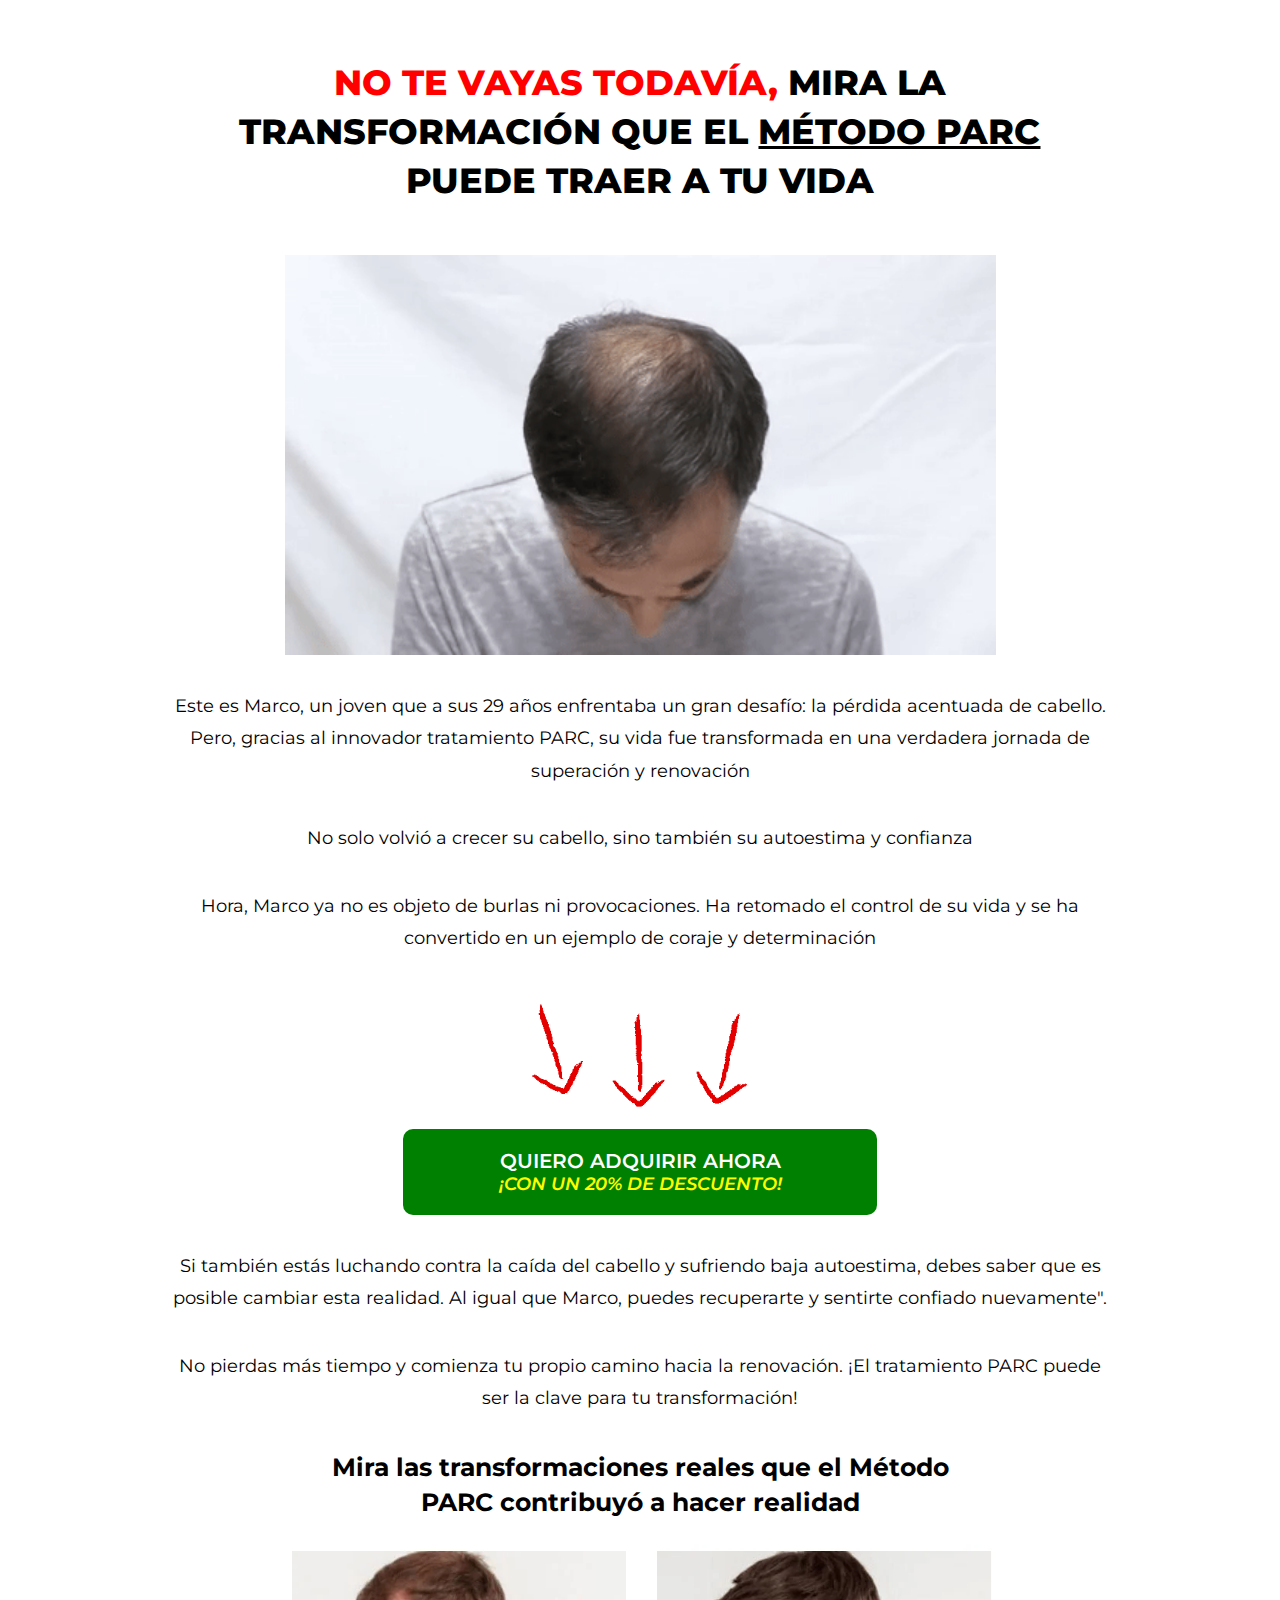
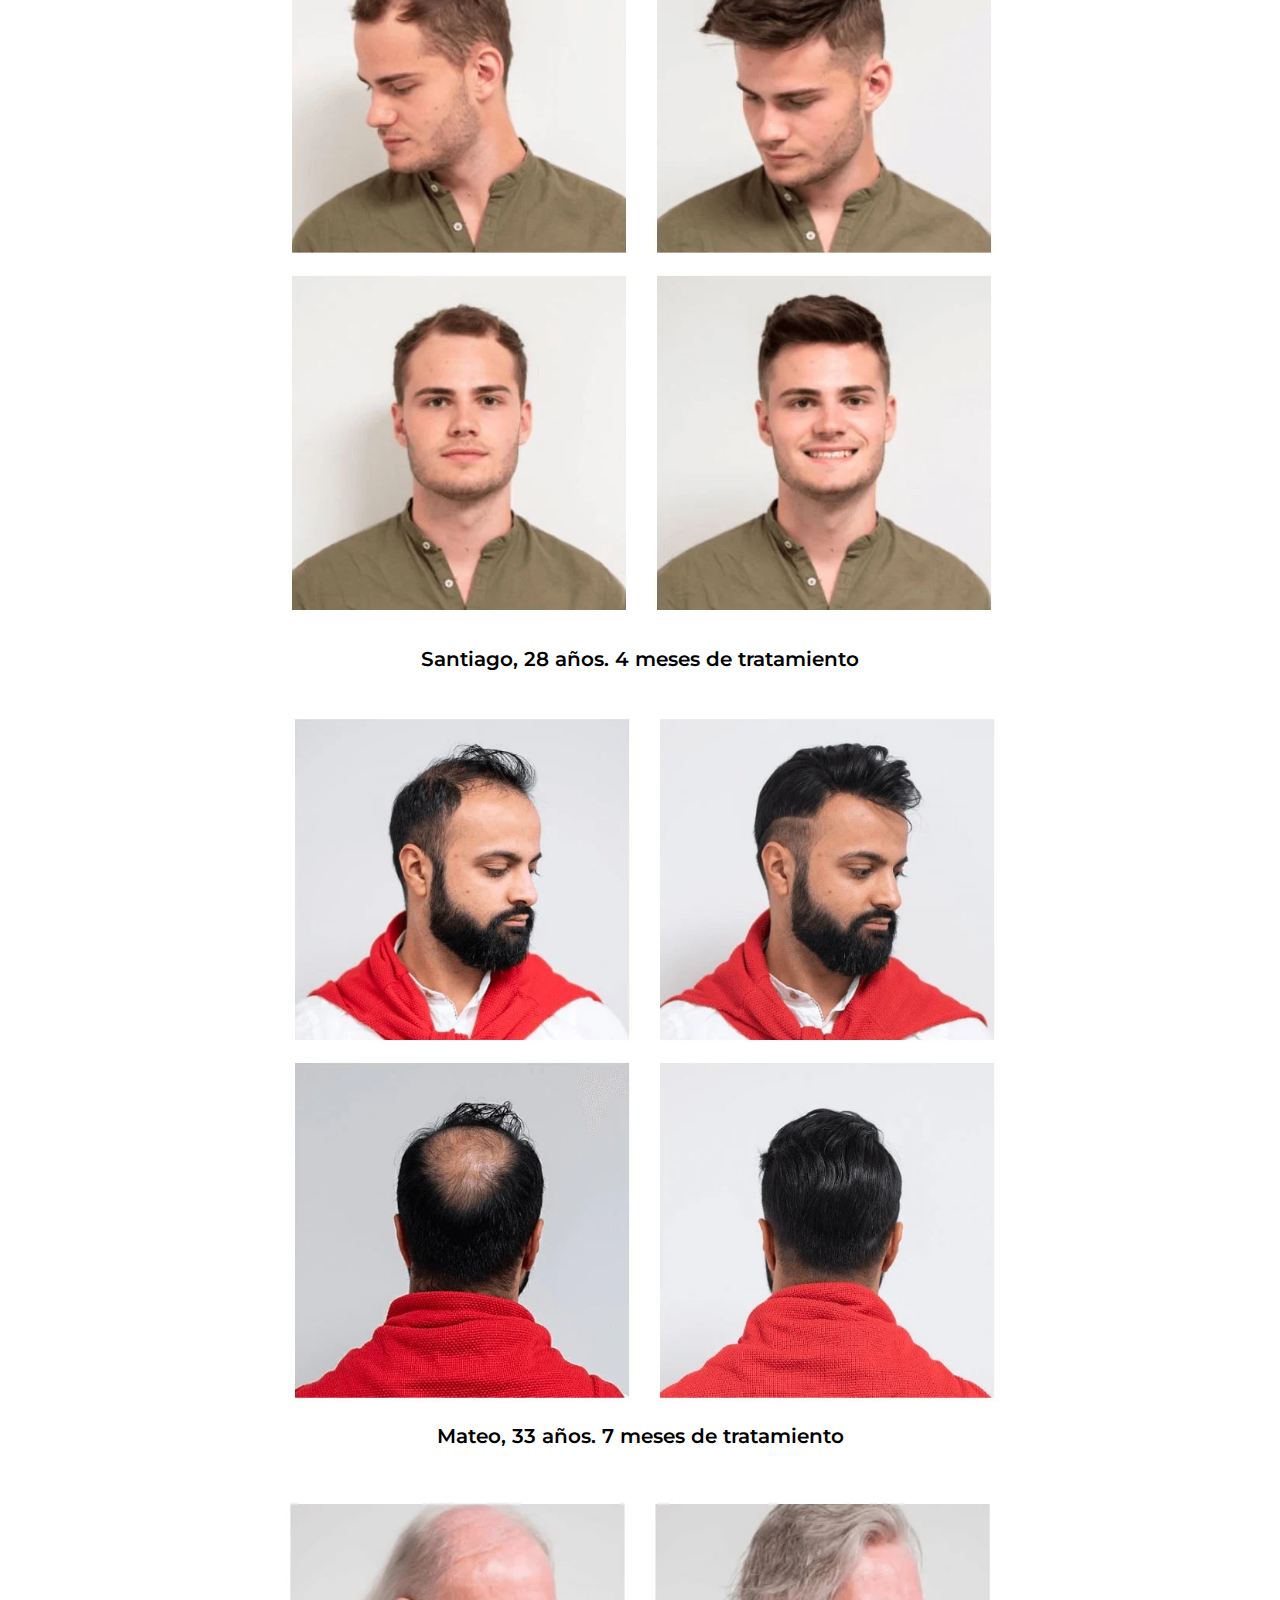
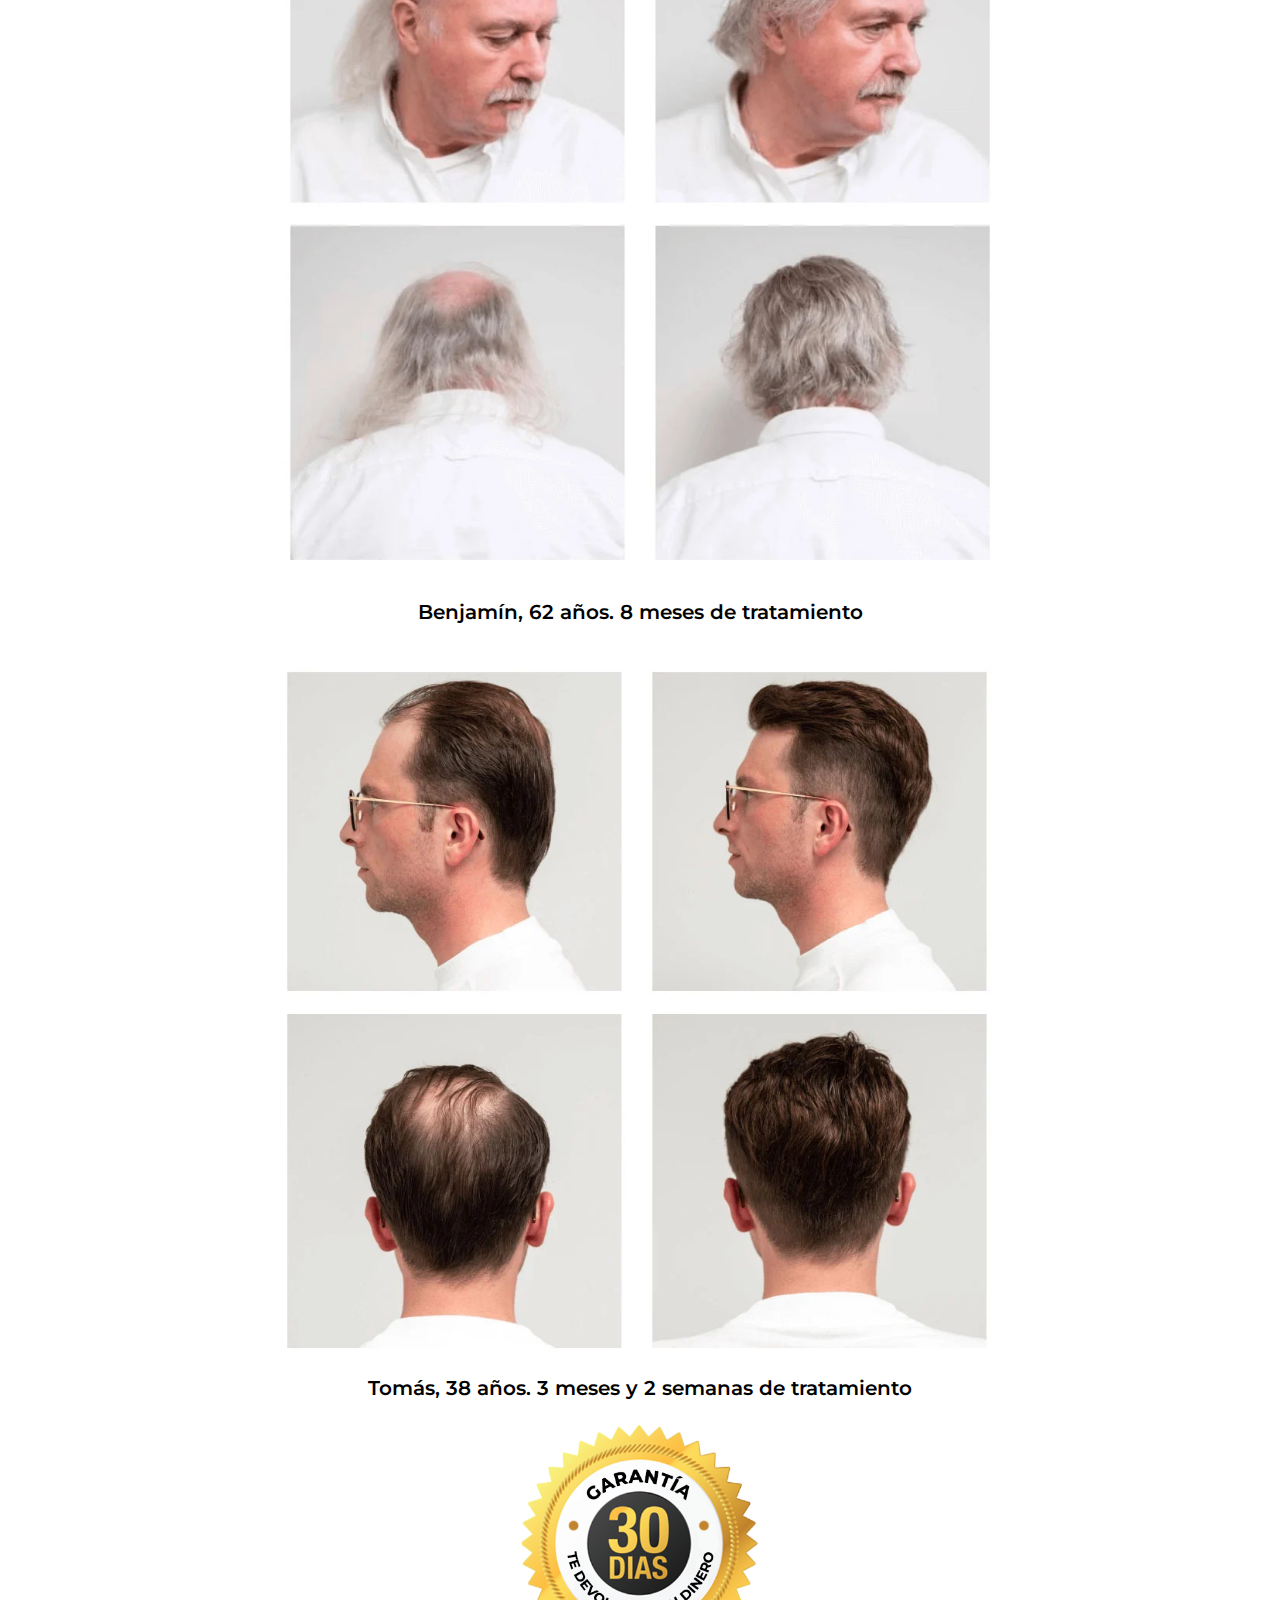
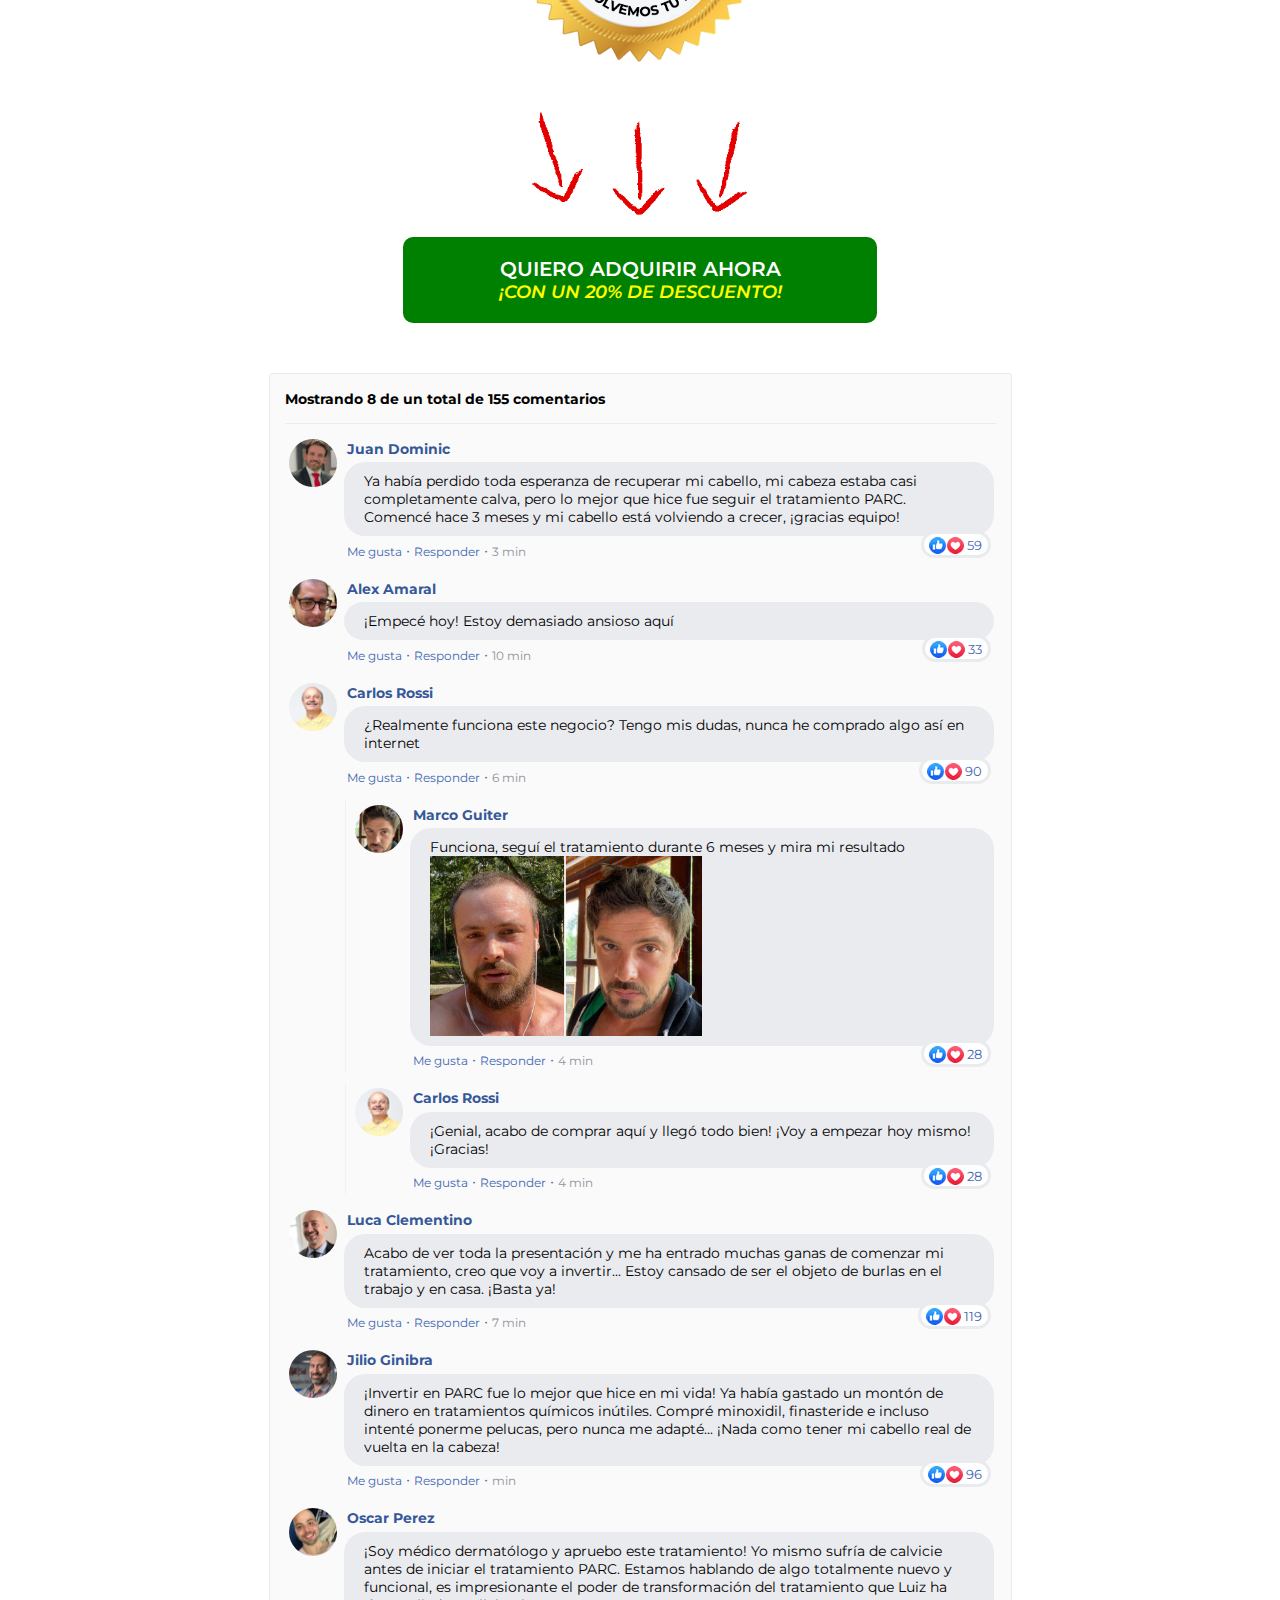
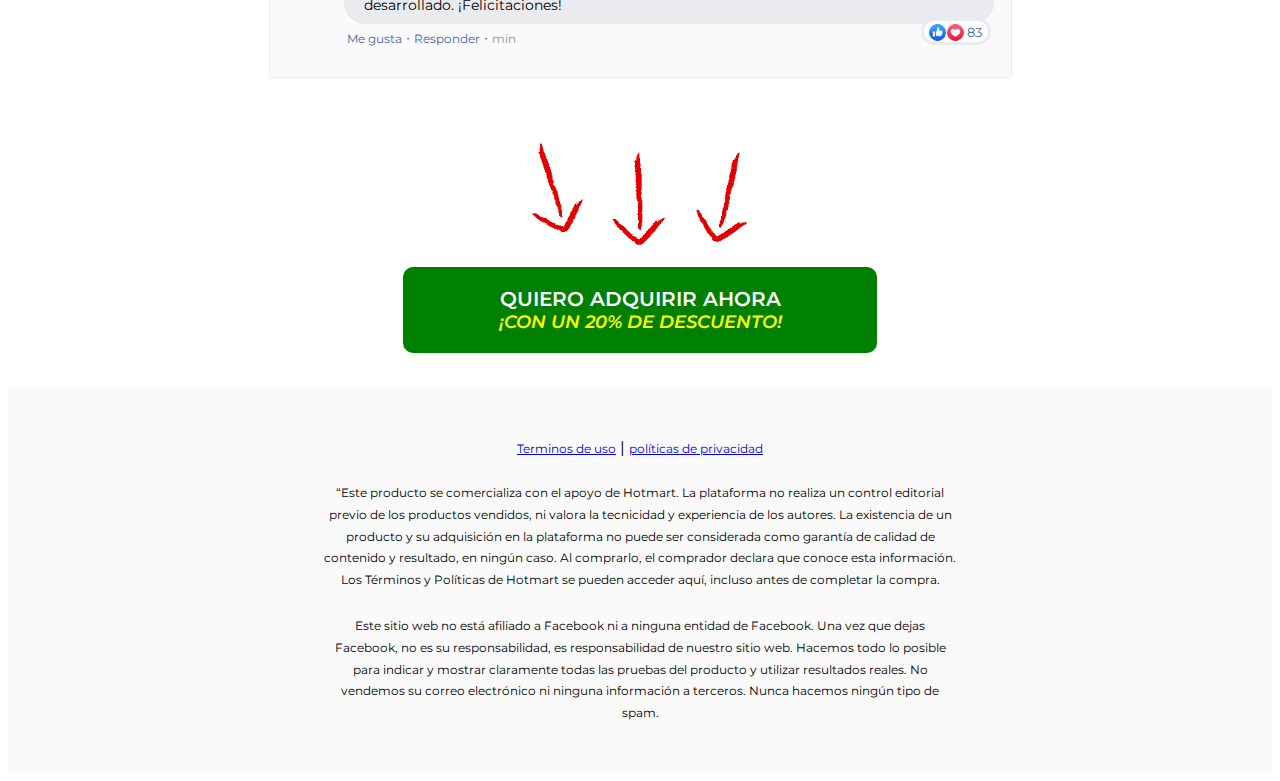
<file: ofesp/index.html>
<!doctype html>
<html>
<head>
<meta charset="UTF-8">
<meta name="viewport" content="width=device-width, initial-scale=1">	
<title>Metodo PARC - Oferta especial</title>
<!-- CSS Geral !-->
<link href="assets/style.css" type="text/css" rel="stylesheet" media="all">
<!-- CSS Geral !-->
<!-- CSS Bootstrap !-->
<link href="https://cdn.jsdelivr.net/npm/bootstrap@5.3.0-alpha2/dist/css/bootstrap.min.css" rel="stylesheet" integrity="sha384-aFq/bzH65dt+w6FI2ooMVUpc+21e0SRygnTpmBvdBgSdnuTN7QbdgL+OapgHtvPp" crossorigin="anonymous">
<!-- CSS Bootstrap !-->
	
<!-- PIXEL AQUI !-->
<!-- Meta Pixel Code -->
<script>
  !function(f,b,e,v,n,t,s)
  {if(f.fbq)return;n=f.fbq=function(){n.callMethod?
  n.callMethod.apply(n,arguments):n.queue.push(arguments)};
  if(!f._fbq)f._fbq=n;n.push=n;n.loaded=!0;n.version='2.0';
  n.queue=[];t=b.createElement(e);t.async=!0;
  t.src=v;s=b.getElementsByTagName(e)[0];
  s.parentNode.insertBefore(t,s)}(window, document,'script',
  'https://connect.facebook.net/en_US/fbevents.js');
  fbq('init', '244367664831523');
  fbq('track', 'PageView');
</script>
<noscript><img height="1" width="1" style="display:none"
  src="https://www.facebook.com/tr?id=244367664831523&ev=PageView&noscript=1"
/></noscript>
<!-- End Meta Pixel Code -->
	
</head>

<body>
	
<!-- Header !-->
<header class="header" id="header">
	<div class="container">
		<div class="row">
			<div class="col-12">
				<h1><span>NO TE VAYAS TODAVÍA,</span> MIRA LA TRANSFORMACIÓN QUE EL <u>MÉTODO PARC</u> PUEDE TRAER A TU VIDA</h1>
			</div>
		</div>
	</div>
</header>
<!-- Header !-->
	
<!-- Conteúdo geral !-->
<main class="mian" id="main">
	<div class="container">
		<div class="row">
			<div class="col-12">
				<img src="img/crescimentocapilar.gif" width="100%" height="100%" class="crescimento img-fluid">

				<p>Este es Marco, un joven que a sus 29 años enfrentaba un gran desafío: la pérdida acentuada de cabello. Pero, gracias al innovador tratamiento PARC, su vida fue transformada en una verdadera jornada de superación y renovación</p>

				<p>No solo volvió a crecer su cabello, sino también su autoestima y confianza</p>

				<p>Hora, Marco ya no es objeto de burlas ni provocaciones. Ha retomado el control de su vida y se ha convertido en un ejemplo de coraje y determinación</p>

				<img src="img/setas-baixo.gif" width="100%" height="100%" class="setas img-fluid">
				
				<!-- CTA !-->
				<a href="https://go.hotmart.com/K82246040T?ap=c35f" class="cta blob green">Quiero adquirir ahora <span>¡Con un 20% de descuento!</span></a>
				<!-- CTA !-->

				<p>Si también estás luchando contra la caída del cabello y sufriendo baja autoestima, debes saber que es posible cambiar esta realidad. Al igual que Marco, puedes recuperarte y sentirte confiado nuevamente".</p>

				<p>No pierdas más tiempo y comienza tu propio camino hacia la renovación. ¡El tratamiento PARC puede ser la clave para tu transformación!</p>

				<h2>Mira las transformaciones reales que el Método PARC contribuyó a hacer realidad</h2>			
			</div>
		</div>
		
		<div class="row">
			<div class="col-lg-6 col-sm-6 col-md-6">
				<img src="img/ad1.webp" width="100%" height="100%" class="ad img-fluid">
				<h3>Santiago, 28 años. 4 meses de tratamiento</h3>
			</div>
			<div class="col-lg-6 col-sm-6 col-md-6">
				<img src="img/ad2.webp" width="100%" height="100%" class="ad img-fluid">
				<h3>Mateo, 33 años. 7 meses de tratamiento</h3>
			</div>
		</div>
		
		<div class="row">
			<div class="col-lg-6 col-sm-6 col-md-6">
				<img src="img/ad3.webp" width="100%" height="100%" class="ad img-fluid">
				<h3>Benjamín, 62 años. 8 meses de tratamiento</h3>
			</div>
			<div class="col-lg-6 col-sm-6 col-md-6">
				<img src="img/ad4.webp" width="100%" height="100%" class="ad img-fluid">
				<h3>Tomás, 38 años. 3 meses y 2 semanas de tratamiento</h3>
			</div>
		</div>
		
		<div class="row">
			<div class="col-12">
				<img src="img/garantina.png" width="100%" height="100%" class="garantia img-fluid">
				<img src="img/setas-baixo.gif" width="100%" height="100%" class="setas img-fluid">
				
				<!-- CTA !-->
				<a href="https://go.hotmart.com/K82246040T?ap=c35f" class="cta blob green">Quiero adquirir ahora <span>¡Con un 20% de descuento!</span></a>
				<!-- CTA !-->
				
			</div>
		</div>
		
		<div class="row">
			<div class="col-12">
				<!-- Comentários !-->
				<section class="comentarios-fb" id="comentarios-fb">
					<div class="container">
						<div class="row">
							<div class="col-md-12 col-lg-12 col-sm-12">

								<div class="fb-comments">
								<div class="fb-comments-header"><span>Mostrando 8 de un total de 155 comentarios</span></div>

								<div class="fb-comments-wrapper" id="1">
								<table class="fb-comments-comment">
									<tbody>
										<tr>
											<td class="fb-comments-comment-img" rowspan="3"><img width="48" height="48" src="img/dp1.webp" alt="Foto Usuário"></td>
											<td><font class="fb-comments-comment-name"><name>Juan Dominic</name> </font></td>
										</tr>
										<tr>
											<td class="fb-comments-comment-text">Ya había perdido toda esperanza de recuperar mi cabello, mi cabeza estaba casi completamente calva, pero lo mejor que hice fue seguir el tratamiento PARC. Comencé hace 3 meses y mi cabello está volviendo a crecer, ¡gracias equipo!</td>
										</tr>
										<tr>
											<td class="fb-comments-comment-actions"><like>Me gusta</like> &middot; <reply>Responder</reply> &middot; <likes>59</likes> <date>3 min</date></td>
										</tr>
									</tbody>
								</table>
								</div>

								<div class="fb-comments-wrapper" id="2">
								<table class="fb-comments-comment">
									<tbody>
										<tr>
											<td class="fb-comments-comment-img" rowspan="3"><img width="48" height="48" src="img/dp2.webp" alt="Foto Usuário"></td>
											<td><font class="fb-comments-comment-name"><name>Alex Amaral</name> </font></td>
										</tr>
										<tr>
											<td class="fb-comments-comment-text">¡Empecé hoy! Estoy demasiado ansioso aquí</td>
										</tr>
										<tr>
											<td class="fb-comments-comment-actions"><like>Me gusta</like> &middot; <reply>Responder</reply> &middot; <likes>33</likes> <date>10 min</date></td>
										</tr>
									</tbody>
								</table>
								</div>

								<div class="fb-comments-wrapper" id="3">
								<table class="fb-comments-comment">
									<tbody>
										<tr>
											<td class="fb-comments-comment-img" rowspan="3"><img width="48" height="48" src="img/dp3.webp" alt="Foto Usuário"></td>
											<td><font class="fb-comments-comment-name"><name>Carlos Rossi</name> </font></td>
										</tr>
										<tr>
											<td class="fb-comments-comment-text">¿Realmente funciona este negocio? Tengo mis dudas, nunca he comprado algo así en internet</td>
										</tr>
										<tr>
											<td class="fb-comments-comment-actions"><like>Me gusta</like> &middot; <reply>Responder</reply> &middot; <likes>90</likes> <date>6 min</date></td>
										</tr>
									</tbody>
								</table>
								</div>
									
								<div class="fb-comments-reply-wrapper" id="3-1">
								<table class="fb-comments-comment">
									<tbody>
										<tr>
											<td class="fb-comments-comment-img" rowspan="3"><img width="48" height="48" src="img/dp4.webp" alt="Foto Usuário"></td>
											<td><font class="fb-comments-comment-name"><name>Marco Guiter</name> </font></td>
										</tr>
										<tr>
											<td class="fb-comments-comment-text">
											Funciona, seguí el tratamiento durante 6 meses y mira mi resultado
											<br>
											<img src="img/adfb.webp" width="100%" height="100%" class="adfb img-fluid">
											</td>
										</tr>
										<tr>
											<td class="fb-comments-comment-actions"><like>Me gusta</like> &middot; <reply>Responder</reply> &middot; <likes>28</likes> <date>4 min</date></td>
										</tr>
									</tbody>
								</table>
								</div>
									
								<div class="fb-comments-reply-wrapper" id="3-2">
								<table class="fb-comments-comment">
									<tbody>
										<tr>
											<td class="fb-comments-comment-img" rowspan="3"><img width="48" height="48" src="img/dp3.webp" alt="Foto Usuário"></td>
											<td><font class="fb-comments-comment-name"><name>Carlos Rossi</name> </font></td>
										</tr>
										<tr>
											<td class="fb-comments-comment-text">¡Genial, acabo de comprar aquí y llegó todo bien! ¡Voy a empezar hoy mismo! ¡Gracias!</td>
										</tr>
										<tr>
											<td class="fb-comments-comment-actions"><like>Me gusta</like> &middot; <reply>Responder</reply> &middot; <likes>28</likes> <date>4 min</date></td>
										</tr>
									</tbody>
								</table>
								</div>										

								<div class="fb-comments-wrapper" id="4">
								<table class="fb-comments-comment">
									<tbody>
										<tr>
											<td class="fb-comments-comment-img" rowspan="3"><img width="48" height="48" src="img/dp5.webp" alt="Foto Usuário"></td>
											<td><font class="fb-comments-comment-name"><name>Luca Clementino</name> </font></td>
										</tr>
										<tr>
											<td class="fb-comments-comment-text">Acabo de ver toda la presentación y me ha entrado muchas ganas de comenzar mi tratamiento, creo que voy a invertir... Estoy cansado de ser el objeto de burlas en el trabajo y en casa. ¡Basta ya!</td>
										</tr>
										<tr>
											<td class="fb-comments-comment-actions"><like>Me gusta</like> &middot; <reply>Responder</reply> &middot; <likes>119</likes> <date>7 min</date></td>
										</tr>
									</tbody>
								</table>
								</div>

								<div class="fb-comments-wrapper" id="5">
								<table class="fb-comments-comment">
									<tbody>
										<tr>
											<td class="fb-comments-comment-img" rowspan="3"><img width="48" height="48" src="img/dp6.webp" alt="Foto Usuário"></td>
											<td><font class="fb-comments-comment-name"><name>Jilio Ginibra</name> </font></td>
										</tr>
										<tr>
											<td class="fb-comments-comment-text">¡Invertir en PARC fue lo mejor que hice en mi vida! Ya había gastado un montón de dinero en tratamientos químicos inútiles. Compré minoxidil, finasteride e incluso intenté ponerme pelucas, pero nunca me adapté... ¡Nada como tener mi cabello real de vuelta en la cabeza!</td>
										</tr>
										<tr>
											<td class="fb-comments-comment-actions"><like>Me gusta</like> &middot; <reply>Responder</reply> &middot; <likes>96</likes> <date> min</date></td>
										</tr>
									</tbody>
								</table>
								</div>

								<div class="fb-comments-wrapper" id="6">
								<table class="fb-comments-comment">
									<tbody>
										<tr>
											<td class="fb-comments-comment-img" rowspan="3"><img width="48" height="48" src="img/dp7.webp" alt="Foto Usuário"></td>
											<td><font class="fb-comments-comment-name"><name>Oscar Perez</name> </font></td>
										</tr>
										<tr>
											<td class="fb-comments-comment-text">¡Soy médico dermatólogo y apruebo este tratamiento! Yo mismo sufría de calvicie antes de iniciar el tratamiento PARC. Estamos hablando de algo totalmente nuevo y funcional, es impresionante el poder de transformación del tratamiento que Luiz ha desarrollado. ¡Felicitaciones!</td>
										</tr>
										<tr>
											<td class="fb-comments-comment-actions"><like>Me gusta</like> &middot; <reply>Responder</reply> &middot; <likes>83</likes> <date> min</date></td>
										</tr>
									</tbody>
								</table>
								</div>
					
								</div>				

							</div>			

						</div>
					</div>	
				</section>
				<!-- Comentários !-->
				<img src="img/setas-baixo.gif" width="100%" height="100%" class="setas img-fluid">
				
				<!-- CTA !-->
				<a href="https://go.hotmart.com/K82246040T?ap=c35f" class="cta blob green">Quiero adquirir ahora <span>¡Con un 20% de descuento!</span></a>
				<!-- CTA !-->
				
			</div>
		</div>
	</div>
</main>
<!-- Conteúdo geral !-->
	
<!-- Footer !-->
<footer class="footer" id="footer">
	<div class="container">
		<div class="row">
			<div class="col-12">
				<a href="termos">Terminos de uso</a> <span>|</span> <a href="privacidade">políticas de privacidad</a>
				<p>“Este producto se comercializa con el apoyo de Hotmart. La plataforma no realiza un control editorial previo de los productos vendidos, ni valora la tecnicidad y experiencia de los autores. La existencia de un producto y su adquisición en la plataforma no puede ser considerada como garantía de calidad de contenido y resultado, en ningún caso. Al comprarlo, el comprador declara que conoce esta información. Los Términos y Políticas de Hotmart se pueden acceder aquí, incluso antes de completar la compra.</p>
				<p>Este sitio web no está afiliado a Facebook ni a ninguna entidad de Facebook. Una vez que dejas Facebook, no es su responsabilidad, es responsabilidad de nuestro sitio web. Hacemos todo lo posible para indicar y mostrar claramente todas las pruebas del producto y utilizar resultados reales. No vendemos su correo electrónico ni ninguna información a terceros. Nunca hacemos ningún tipo de spam.</p>
			</div>
		</div>
	</div>	
</footer>
<!-- Footer !-->
</body>
</html>
</file>
<file: ofesp/assets/style.css>
@charset "UTF-8";
@import url('https://fonts.googleapis.com/css2?family=Montserrat:ital,wght@0,100;0,200;0,300;0,400;0,500;0,600;0,700;0,800;0,900;1,100;1,200;1,300;1,400;1,500;1,600;1,700;1,800;1,900&display=swap');
/* CSS Document */

/* Reset */
html, body {
	font-family: 'Montserrat', sans-serif !important;
}
/* Reset */

/* Heade */
header.header {
    padding: 50px 0;
}
header.header h1 {
    text-align: center;
    font-size: 35px;
    font-weight: 800;
    width: 70%;
    margin: 0 auto;
    line-height: 1.4;
}
header.header h1 span {
	color: red;
}
/* Heade */

/* Conteúdo */
main#main {
	width: 75%;
	margin: 0 auto;
}
img.crescimento {
    clear: both;
    display: block;
    width: 75%;
    margin: 0 auto 35px auto;
}
main#main p {
    text-align: center;
    font-size: 18px;
    line-height: 1.8;
    margin: 0 auto 35px auto;
}
img.garantia {
    clear: both;
    display: block;
    width: 25%;
    margin: 0 auto 35px auto;
}
img.setas {
    clear: both;
    display: block;
    width: 25%;
    margin: 0 auto 15px auto;
}
a.cta {
    clear: both;
    display: block;
    text-align: center;
    background: green;
    color: #ffffff;
    text-transform: uppercase;
    text-decoration: none;
    font-size: 20px;
    font-weight: 600;
    padding: 20px 0;
    width: 50%;
    margin: 0 auto 35px auto;
    border-radius: 10px 10px 10px 10px;
    -moz-border-radius: 10px 10px 10px 10px;
    -webkit-border-radius: 10px 10px 10px 10px;
}
a.cta span {
    clear: both;
    display: block;
    font-size: 18px;
    color: yellow;
    font-style: italic;
}
.blob {
	box-shadow: 0 0 0 0 rgba(0, 0, 0, 1);
	transform: scale(1);
	animation: pulse-black 2s infinite;
}
.blob.green {
	box-shadow: 0 0 0 0 rgba(51, 217, 178, 1);
	animation: pulse-green 2s infinite;
}

@keyframes pulse-green {
	0% {
		transform: scale(0.95);
		box-shadow: 0 0 0 0 rgba(51, 217, 178, 0.7);
	}
	
	70% {
		transform: scale(1);
		box-shadow: 0 0 0 10px rgba(51, 217, 178, 0);
	}
	
	100% {
		transform: scale(0.95);
		box-shadow: 0 0 0 0 rgba(51, 217, 178, 0);
	}
}

main#main h2 {
    text-align: center;
    font-size: 25px;
    font-weight: 700;
    width: 70%;
    margin: 0 auto;
    line-height: 1.4;
}
img.ad {
    clear: both;
    display: block;
    width: 80%;
    margin: 0 auto;
}
main#main h3 {
    text-align: center;
    font-size: 20px;
    font-weight: 600;
    margin: 0 auto 25px auto;
}
/* Conteúdo */

/* Comentários FB */
.fb-comments {
  clear: both;
  display: block;
  background: #fafafa;
  border: 1px solid #e9ebee;
  border-radius: 3px;
  padding: 0 15px;
  padding-bottom: 15px;
  margin: 50px auto;
  position: relative;
  color: #4267b2;
  width: 75%;
}
.fb-comments-header {
  padding: 15px 0;
  border-bottom: 1px solid #e9ebee;
}
.fb-comments-header span {
  color: #000;
  font-weight: 700;
  font-size: 0.9em;
}
.fb-comments-comment {
  border: none;
  padding: 0;
  margin: 10px 0;
  width: 100%;
}
.fb-comments-reply-wrapper {
  margin-left: 60px;
  border-left: 1px dotted #e9ebee;
  padding-left: 5px;
}
tr,
td {
  border: none;
  margin: 0;
}
td {
  padding: 2.5px;
}
tr {
  padding: 2.5px 0;
}
.fb-comments-comment-img {
  vertical-align: top;
  width: 48px;
  padding-right: 5px;
}
img.adfb {
    clear: both;
    display: block;
    width: 50%;
}
.fb-comments-comment-img img {
  max-width: 48px;
  border-radius: 25px;
}
.fb-comments-comment-name {
  font-size: 0.85em;
}
.fb-comments-comment-name name {
  color: #365899;
  text-decoration: none;
  font-weight: 700;
  cursor: pointer;
  cursor: hand;
}

.fb-comments-comment-name name:hover {
  text-decoration: underline;
}
.fb-comments-comment-name occupation {
  color: #90949c;
}
.fb-comments-comment-text {
  font-size: 0.9em;
  color: #000;
  border-radius: 21px;
  background-color: #eaebef;
  padding: 10px 20px;
}
.fb-comments-comment-text a {
    text-decoration: none;
}
.fb-comments-comment-actions like,
.fb-comments-comment-actions reply {
  font-size: 0.75em;
  color: #4267b2;
  text-decoration: none;
  cursor: pointer;
  cursor: hand;
}
.fb-comments-comment-actions like.liked {
  color: #90949c;
}
.fb-comments-comment-actions like:hover,
.fb-comments-comment-actions reply:hover {
  text-decoration: underline;
}
.fb-comments-comment-actions likes {
  font-size: 13px;
  background: url("../img/like.webp");
  background-repeat: no-repeat;
  padding-left: 43px;
  padding-right: 6px;
  padding-top: 3px;
  padding-bottom: 2px;
  margin-top: -10px;
  float: right;
  background-color: #fff;
  border: solid #eaebef;
  border-radius: 19px;
}
.fb-comments-comment-actions date {
  font-size: 0.75em;
  color: #90949c;
  text-decoration: none;
  cursor: pointer;
  cursor: hand;
}
.fb-comments-comment-actions date:hover {
  text-decoration: underline;
}
/* Comentários FB */

/* Footer */
footer.footer {
	padding: 50px 0;
	background: #fafafa;
	text-align: center;
}
footer.footer p {
    text-align: center;
    font-size: 12px;
    line-height: 1.8;
    width: 50%;
    margin: 25px auto 0 auto;
}

footer.footer a {
    font-size: 12px;
}
/* Footer */

/* Responsivo */
@media (max-width: 700px) {
	header.header h1 {
		width: 100%;
		font-size: 18px;
	}
	main#main {
		width: 100%;
	}
	img.crescimento {
		width: 80%;
	}	
	main#main p {
		font-size: 16px;
	}
	img.setas {
		width: 35%;
	}
	a.cta {
		width: 100%;
	}
	main#main h2 {
		width: 100%;
		font-size: 16px;
		margin: 0 auto 25px auto;
	}
	main#main h3 {
		font-size: 16px;
	}
	img.garantia {
		width: 50%;
	}
	.fb-comments, img.adfb, footer.footer p {
		width: 100%;
	}
}
/* Responsivo */
</file>
